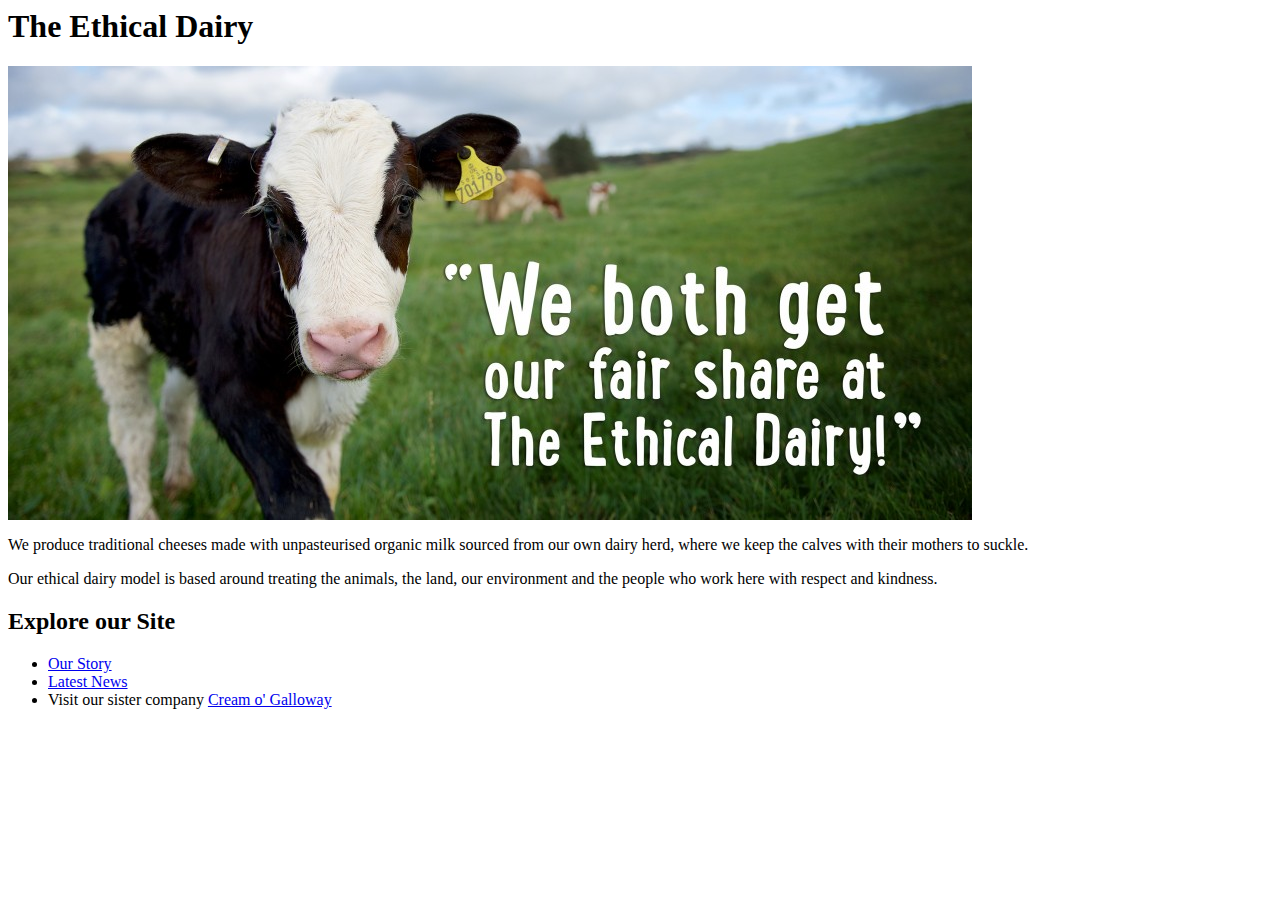
<file: index.html>
<html> 

	<head> 
    
		<title> The Ethical Dairy </title>

	</head> 
	
	<body>

		<h1> The Ethical Dairy </h1>
			
		<img src="calve.jpg">

		<p> We produce traditional cheeses made with unpasteurised organic milk sourced from our own dairy herd, where we keep the calves with their mothers to suckle.</p>
			
		<p> Our ethical dairy model is based around treating the animals, the land, our environment and the people who work here with respect and kindness.  </p>

		<H2> Explore our Site </H2>

		<ul>
			<li> <a href="our_story.html"> Our Story </a> </li>
			<li> <a href="news.html"> Latest News </a> </li>
			<li> Visit our sister company <a href="http://www.creamogalloway.co.uk"> Cream o' Galloway</a></li>
		</ul>
    
	</body> 

</html>
</file>
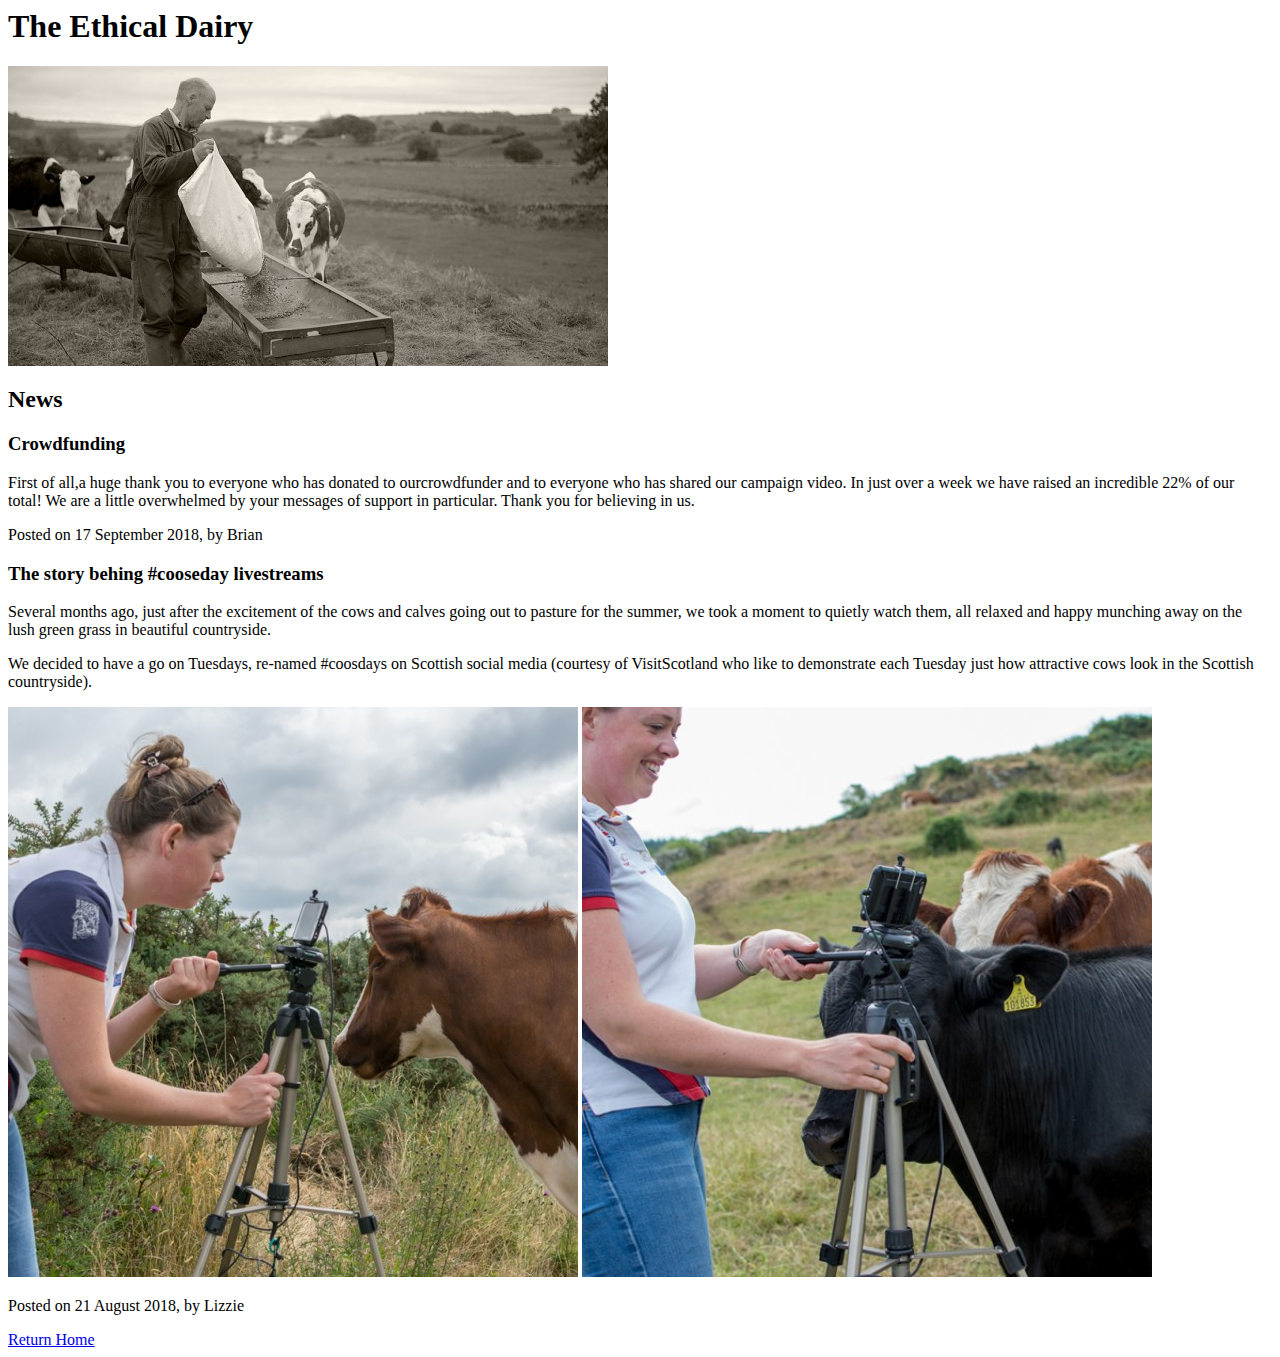
<file: news.html>
<html> 	

	<head> 

		<title> The Ethical Dairy </title>

	</head> 
	
	
	<body>

		<h1> The Ethical Dairy </h1>
		
		<img src="feeding.jpg">
		
		<h2> News </h2>

		
			<h3> Crowdfunding </h3>
			
			<p>First of all,a huge thank you to everyone who has donated to ourcrowdfunder and to everyone who has shared our campaign video.  In just over a week we have raised an incredible 22% of our total!  We are a little overwhelmed by your messages of support in particular. Thank you for believing in us.</p>
			
			<p>Posted on 17 September 2018, by Brian </p>
		
		

			<h3>The story behing #cooseday livestreams </h3>
			
			<p> Several months ago, just after the excitement of the cows and calves going out to pasture for the summer, we took a moment to quietly watch them, all relaxed and happy munching away on the lush green grass in beautiful countryside.</p>

			<p>We decided to have a go on Tuesdays, re-named #coosdays on Scottish social media (courtesy of VisitScotland who like to demonstrate each Tuesday just how attractive cows look in the Scottish countryside). </p>
			
			<img src="coosday1.jpg"> 
			<img src="coosday2.jpg">
			
			<p> Posted on 21 August 2018, by Lizzie </p>

		
		<a href="home.html"> Return Home </a>
			
	</body>
	
</html>
</file>
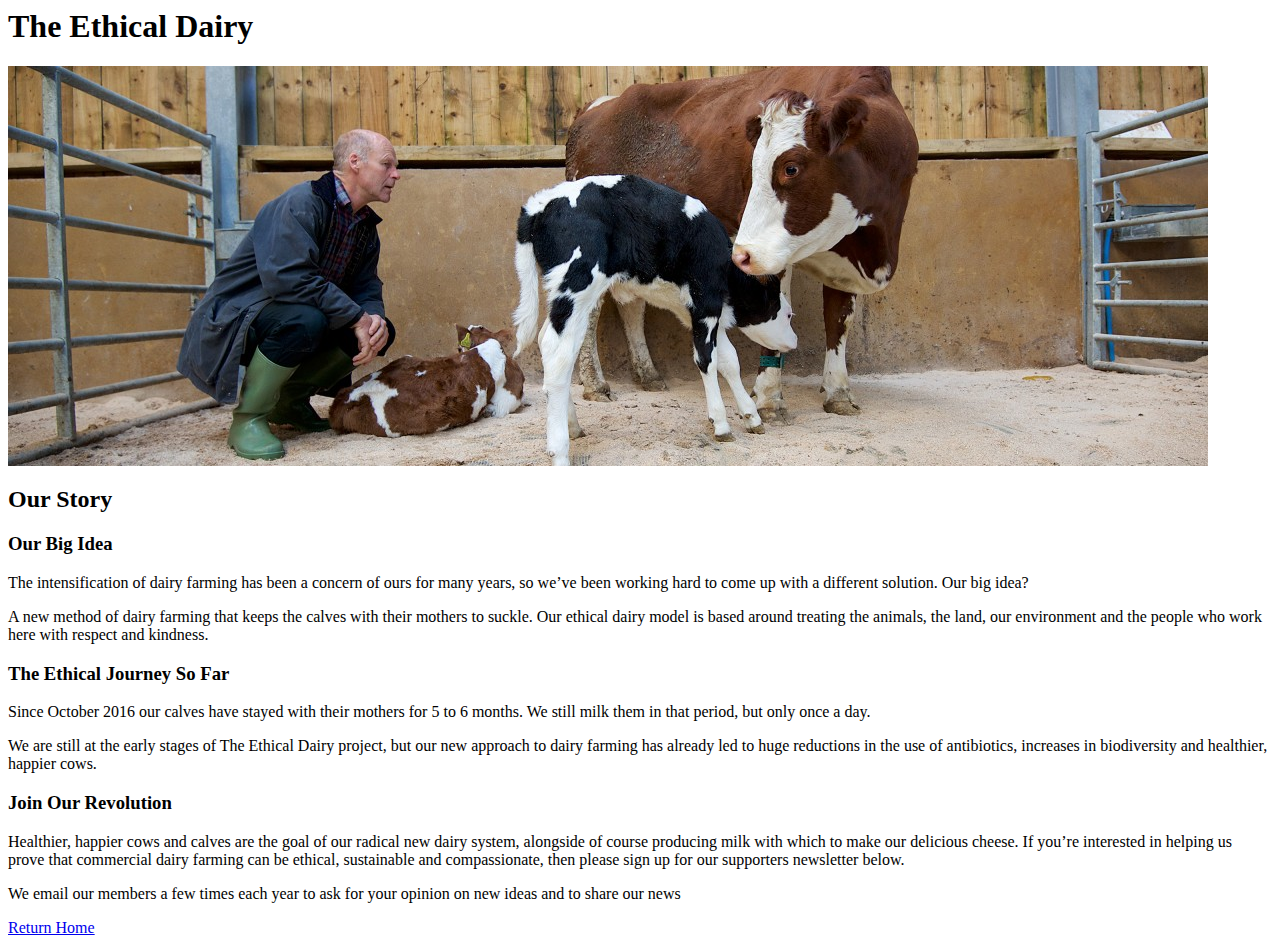
<file: our_story.html>
<html> 
	
	<head> 

		<title> The Ethical Dairy: Our Story </title>

	</head> 
	
	<body>

		<h1> The Ethical Dairy </h1>
		
		<img src="cow_calve.jpg">
		
		<h2> Our Story</h2>

	
			<h3> Our Big Idea </h3>
			
			<p>The intensification of dairy farming has been a concern of ours for many years, so we’ve been working hard to come up with a different solution. Our big idea? </p>
    
			<p> A new method of dairy farming that keeps the calves with their mothers to suckle. Our ethical dairy model is based around treating the animals, the land, our environment and the people who work here with respect and kindness. </p>
	

	
			<h3>The Ethical Journey So Far</h3>

			<p> Since October 2016 our calves have stayed with their mothers for 5 to 6 months. We still milk them in that period, but only once a day. </p>

			<p>We are still at the early stages of The Ethical Dairy project, but our new approach to dairy farming has already led to huge reductions in the use of antibiotics, increases in biodiversity and healthier, happier cows. </p>



			<h3> Join Our Revolution </h3>

			<p> Healthier, happier cows and calves are the goal of our radical new dairy system, alongside of course producing milk with which to make our delicious cheese. If you’re interested in helping us prove that commercial dairy farming can be ethical, sustainable and compassionate, then please sign up for our supporters newsletter below.</p>

			<p> We email our members a few times each year to ask for your opinion on new ideas and to share our news </p>


		<a href="home.html"> Return Home </a>
    
	</body> 
	
</html>
</file>
